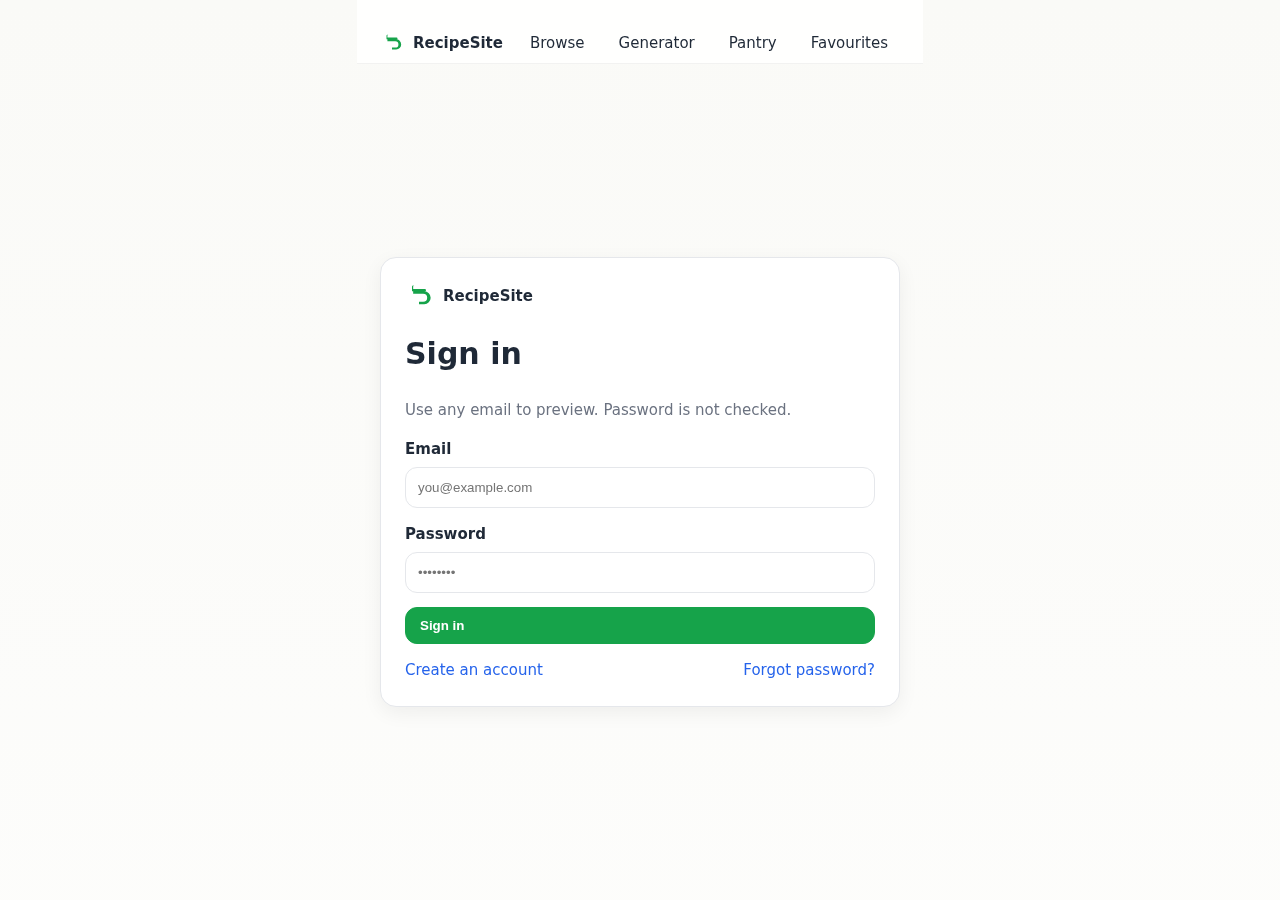
<file: docs/index.html>
<!DOCTYPE html>
<html lang="en">
<head>
  <meta charset="utf-8" />
  <meta name="viewport" content="width=device-width, initial-scale=1" />
  <title>RecipeSite — Sign in</title>

  <!-- Your site styles -->
  <link rel="stylesheet" href="css/base.css" />
  <link rel="stylesheet" href="css/login.css" />

  <!-- Small, header-only polish (scoped) + centering shell -->
  <style>
    :root { --head-h: 64px; }

    .site-head {
      position: sticky; top: 0; z-index: 50;
      height: var(--head-h);
      display: grid; align-items: center;
      backdrop-filter: saturate(120%) blur(6px);
      background: color-mix(in oklab, var(--card, #fff), transparent 15%);
      border-bottom: 1px solid rgba(0,0,0,.05);
    }
    .site-head .wrap {
      display:flex; gap:16px; align-items:center; justify-content:space-between; flex-wrap:wrap;
    }
    .brand {
      display:flex; align-items:center; gap:10px; font-weight:700;
      text-decoration:none; color:inherit;
    }
    .brand svg { width:22px; height:22px; color:var(--accent, #16a34a) }
    .nav { display:flex; gap:12px; align-items:center; flex-wrap:wrap; }
    .nav a {
      padding:6px 10px; border-radius:999px; text-decoration:none; color:inherit;
      border:1px solid transparent;
    }
    .nav a[aria-current="page"] {
      background: color-mix(in oklab, var(--accent, #16a34a), white 85%);
      border-color: color-mix(in oklab, var(--accent, #16a34a), white 60%);
    }

    /* Center the login card accounting for header height */
    .auth-shell {
      min-height: calc(100svh - var(--head-h));
      display: grid; place-items: center;
      padding: 24px;
    }
    /* Optional: tighten the card a touch on very large screens */
    @media (min-width: 1100px){
      .auth-card { width: 520px; }
    }
  </style>

  <!-- ENV (only needed if you later switch to Supabase Auth here) -->
  <script>
    window.ENV_SUPABASE_URL = 'https://bhqeasmtrdfqncliipki.supabase.co/';
    window.ENV_SUPABASE_KEY = 'eyJhbGciOiJIUzI1NiIsInR5cCI6IkpXVCJ9.eyJpc3MiOiJzdXBhYmFzZSIsInJlZiI6ImJocWVhc210cmRmcW5jbGlpcGtpIiwicm9sZSI6ImFub24iLCJpYXQiOjE3NjIwNzQ4NzgsImV4cCI6MjA3NzY1MDg3OH0.249y8yGBYKgcvnoKkdTft94Mu74kbO_Ioso2HFrTFpg';
  </script>

  <!-- Shared app helpers -->
  <script defer src="js/common.js"></script>
</head>
<body class="auth-body">
  <!-- ===== Sticky Header ===== -->
  <header class="site-head" role="banner">
    <div class="container wrap">
      <a href="recipes.html#browse" class="brand" aria-label="RecipeSite Home">
        <svg viewBox="0 0 24 24" fill="currentColor" aria-hidden="true">
          <path d="M8 3a1 1 0 0 0-1 1v2h10a1 1 0 1 1 0 2H7v2h8.5a3.5 3.5 0 1 1 0 7H12v2h4.5a5.5 5.5 0 0 0 0-11H6V4a1 1 0 0 1 1-1h1z"/>
        </svg>
        <span>RecipeSite</span>
      </a>
      <nav class="nav" aria-label="Primary">
        <a href="recipes.html#browse">Browse</a>
        <a href="recipes.html#generator">Generator</a>
        <a href="recipes.html#pantry">Pantry</a>
        <a href="recipes.html#favourites">Favourites</a>
      </nav>
    </div>
  </header>

  <!-- ===== Centered Login ===== -->
  <main class="auth-shell">
    <div class="auth-card" role="form" aria-labelledby="loginTitle">
      <div class="auth-brand">
        <svg width="28" height="28" viewBox="0 0 24 24" aria-hidden="true"><path fill="currentColor" d="M8 3a1 1 0 0 0-1 1v2h10a1 1 0 1 1 0 2H7v2h8.5a3.5 3.5 0 1 1 0 7H12v2h4.5a5.5 5.5 0 0 0 0-11H6V4a1 1 0 0 1 1-1h1z"/></svg>
        <span>RecipeSite</span>
      </div>

      <h1 id="loginTitle">Sign in</h1>
      <p class="muted">Use any email to preview. Password is not checked.</p>

      <form id="loginForm" class="auth-form" novalidate>
        <label class="field">
          <span>Email</span>
          <input id="email" type="email" autocomplete="username" required placeholder="you@example.com" />
        </label>
        <label class="field">
          <span>Password</span>
          <input id="password" type="password" autocomplete="current-password" required placeholder="••••••••" />
        </label>
        <button class="btn full" type="submit">Sign in</button>
      </form>

      <div class="auth-footer row" style="justify-content:space-between;">
        <a class="link" href="register.html">Create an account</a>
        <a class="link" href="#" id="forgotLink">Forgot password?</a>
      </div>
    </div>
  </main>

  <script>
    // Highlight current tab if you ever use this header on other pages
    Array.from(document.querySelectorAll('.nav a')).forEach(a => {
      const isHere = a.getAttribute('href') === location.pathname + location.hash;
      a.setAttribute('aria-current', isHere ? 'page' : 'false');
    });

    // Mock login: save user and redirect back
    document.getElementById('loginForm').addEventListener('submit', (e) => {
      e.preventDefault();
      const email = document.getElementById('email').value.trim();
      if (!email) { alert('Please enter your email'); return; }
      // Store a lightweight profile for header UI, etc.
      const name = email.split('@')[0];
      RecipeSite.setUser({ name, email });
      const next = new URLSearchParams(location.search).get('next') || 'recipes.html#browse';
      location.href = next;
    });

    // Placeholder forgot-password (wire to Supabase later if you like)
    document.getElementById('forgotLink').addEventListener('click', (e) => {
      e.preventDefault();
      alert('Password reset coming soon. For now, this is a visual placeholder.');
    });

    // Wait for the document (and common.js) to be ready
  document.addEventListener('DOMContentLoaded', () => {

    // Highlight current tab (if you ever use this header on other pages)
    Array.from(document.querySelectorAll('.nav a')).forEach(a => {
      const isHere = a.getAttribute('href') === location.pathname + location.hash;
      a.setAttribute('aria-current', isHere ? 'page' : 'false');
    });

    // Mock login: save user and redirect back
    document.getElementById('loginForm').addEventListener('submit', (e) => {
      e.preventDefault();
      const email = document.getElementById('email').value.trim();
      if (!email) { alert('Please enter your email'); return; }
      
      // This will now work, as RecipeSite is guaranteed to be loaded
      const name = email.split('@')[0];
      RecipeSite.setUser({ name, email }); 
      
      const next = new URLSearchParams(location.search).get('next') || 'recipes.html#browse';
      location.href = next;
    });

    // Placeholder forgot-password
    document.getElementById('forgotLink').addEventListener('click', (e) => {
      e.preventDefault();
      alert('Password reset coming soon. For now, this is a visual placeholder.');
    });
    
  });

    
  </script>
</body>
</html>
</file>
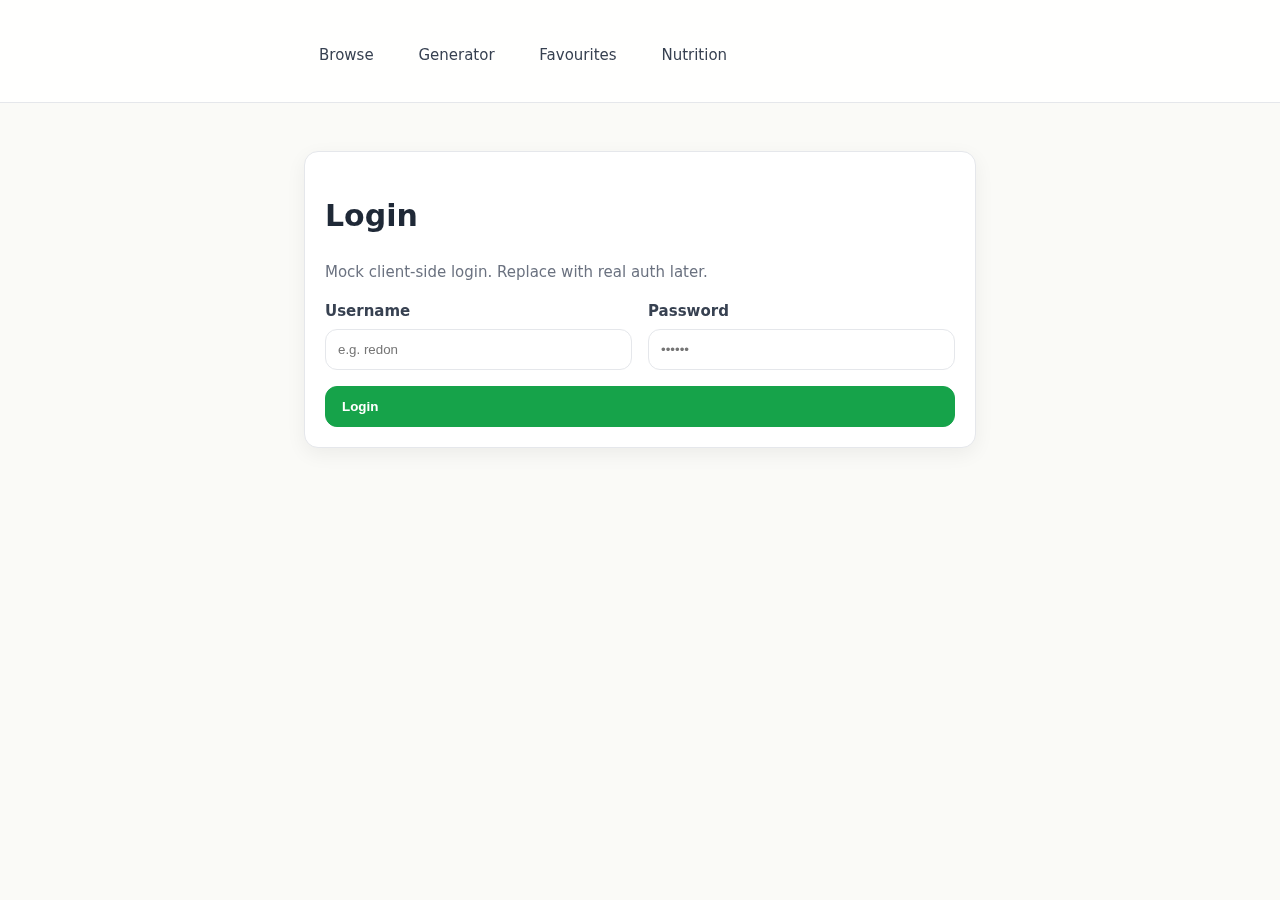
<file: Website/index.html>
<!DOCTYPE html>
<html lang="en">
<head>
  <meta charset="utf-8" />
  <meta name="viewport" content="width=device-width, initial-scale=1" />
  <title>RecipeSite — Login</title>
  <link rel="stylesheet" href="css/login.css" />
  <script defer src="js/common.js"></script>
</head>
<body>
  <header>
    <div class="container">
      <nav>
        <a href="recipes.html#browse">Browse</a>
        <a href="recipes.html#generator">Generator</a>
        <a href="recipes.html#favourites">Favourites</a>
        <a href="recipes.html#nutrition">Nutrition</a>
      </nav>
    </div>
  </header>

  <main class="container">
    <div class="card">
      <h1>Login</h1>
      <p class="muted">Mock client-side login. Replace with real auth later.</p>
      <form id="loginForm" class="grid two">
        <label class="field">
          <span>Username</span>
          <input id="username" required placeholder="e.g. redon" />
        </label>
        <label class="field">
          <span>Password</span>
          <input id="password" type="password" required placeholder="••••••" />
        </label>
        <button class="btn" style="grid-column:1/-1">Login</button>
      </form>
    </div>
  </main>

  <script>
    document.getElementById('loginForm').addEventListener('submit', (e) => {
      e.preventDefault();
      const name = document.getElementById('username').value.trim();
      if (!name) { alert('Username required'); return; }
      RecipeSite.setUser({ name });
      const params = new URLSearchParams(location.search);
      const next = params.get('next');
      location.href = next || 'recipes.html#favourites';
    });
  </script>
</body>
</html>
</file>
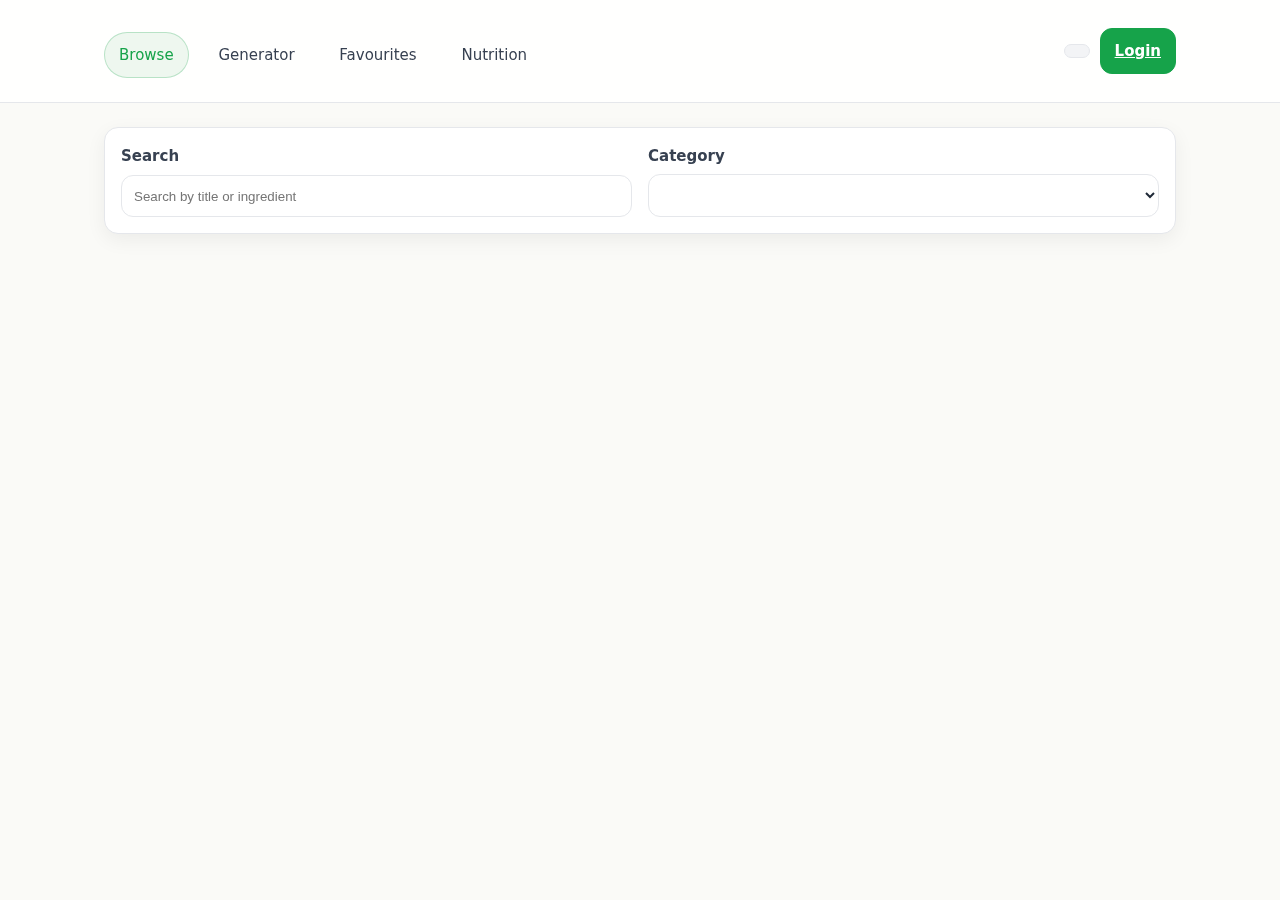
<file: Website/recipes.html>
<!DOCTYPE html>
<html lang="en">
<head>
  <meta charset="utf-8" />
  <meta name="viewport" content="width=device-width, initial-scale=1" />
  <title>RecipeSite — Recipes</title>
  <link rel="stylesheet" href="css/recipes.css" />
  <script defer src="js/common.js"></script>
</head>
<body>
  <header>
    <div class="container">
      <div class="nav">
        <nav>
          <a href="#browse" id="tab-browse">Browse</a>
          <a href="#generator" id="tab-generator">Generator</a>
          <a href="#favourites" id="tab-favourites">Favourites</a>
          <a href="#nutrition" id="tab-nutrition">Nutrition</a>
        </nav>
        <div class="auth">
          <span class="pill" id="userBadge" hidden></span>
          <a class="btn" id="loginLink" href="login.html?next=recipes.html#browse">Login</a>
        </div>
      </div>
    </div>
  </header>

  <main class="container" id="app">
    <!-- BROWSE -->
    <section class="route" data-route="browse">
      <div class="card grid two">
        <label class="field"><span>Search</span>
          <input id="q" placeholder="Search by title or ingredient" />
        </label>
        <label class="field"><span>Category</span>
          <select id="cat"></select>
        </label>
      </div>
      <div class="grid three" id="browseGrid"></div>
    </section>

    <!-- GENERATOR -->
    <section class="route" data-route="generator" hidden>
      <div class="card">
        <h1>Recipe Generator</h1>
        <div class="grid two">
          <label class="field"><span>Category</span>
            <select id="genCategory"></select>
          </label>
          <label class="field"><span>Key ingredient (optional)</span>
            <input id="genIngredient" placeholder="e.g. chicken, tofu, tomato" />
          </label>
        </div>
        <div class="row">
          <button class="btn" id="generateBtn">Generate</button>
          <button class="btn outline" id="surpriseBtn">Surprise Me</button>
        </div>
      </div>
      <div class="card" id="generated"></div>
    </section>

    <!-- FAVOURITES -->
    <section class="route" data-route="favourites" hidden>
      <div class="card">
        <h1>Your Favourites</h1>
        <p class="muted">Saved per user.</p>
        <div class="row">
          <button class="btn" id="logoutBtn">Logout</button>
        </div>
      </div>
      <div class="grid three" id="favGrid"></div>
    </section>

    <!-- NUTRITION -->
    <section class="route" data-route="nutrition" hidden>
      <div class="card">
        <h1>Recipe Nutrition</h1>
        <label class="field"><span>Recipe</span>
          <select id="nutriSelect"></select>
        </label>
        <label class="field"><span>Servings</span>
          <input id="servings" type="number" min="1" value="1" />
        </label>
      </div>
      <div class="card" id="nutritionPanel"></div>
    </section>
  </main>

  <script>
    // ---- Tabs / routing
    const routes = Array.from(document.querySelectorAll('.route'));
    function showRoute() {
      const hash = (location.hash || '#browse').replace('#','');
      routes.forEach(s => s.hidden = s.dataset.route !== hash);
      document.querySelectorAll('nav a').forEach(a => {
        a.classList.toggle('active', a.getAttribute('href') === '#'+hash);
      });
      if (hash === 'browse') renderBrowse();
      if (hash === 'generator') initGenerator();
      if (hash === 'favourites') renderFavourites();
      if (hash === 'nutrition') initNutrition();
    }
    window.addEventListener('hashchange', showRoute);

    // ---- Auth badge & login link
    function updateUserUI(){
      const badge = document.getElementById('userBadge');
      const link = document.getElementById('loginLink');
      const u = RecipeSite.getUser();
      if (u) {
        badge.hidden = false; badge.textContent = `👤 ${u.name}`;
        link.textContent = 'Logout'; link.href = '#';
        link.onclick = (e)=>{ e.preventDefault(); RecipeSite.logout(); updateUserUI(); renderFavourites(); };
      } else {
        badge.hidden = true;
        link.textContent = 'Login';
        link.href = 'login.html?next=recipes.html' + (location.hash || '#browse');
        link.onclick = null;
      }
    }

    // ---- Browse
    const q = document.getElementById('q');
    const cat = document.getElementById('cat');
    const browseGrid = document.getElementById('browseGrid');
    function initBrowse(){
      if (!cat.options.length) {
        RecipeSite.listCategories().forEach(c=>{ const o=document.createElement('option'); o.value=c; o.textContent=c; cat.appendChild(o); });
        cat.value='All';
        q.addEventListener('input', renderBrowse);
        cat.addEventListener('change', renderBrowse);
      }
    }
    function renderBrowse(){
      initBrowse();
      const query = (q.value||'').toLowerCase().trim();
      const category = cat.value;
      const res = RecipeSite.listRecipes().filter(r=>{
        const mq = !query || r.title.toLowerCase().includes(query) || r.ingredients.some(i=>i.toLowerCase().includes(query));
        const mc = category==='All' || r.category===category;
        return mq && mc;
      });
      browseGrid.innerHTML = '';
      res.forEach(r => browseGrid.appendChild(cardNode(r)));
      syncFavButtons(browseGrid);
    }

    // ---- Generator
    let genInit = false;
    function initGenerator(){
      if (genInit) return;
      const catSel = document.getElementById('genCategory');
      RecipeSite.listCategories().forEach(c=>{ const o=document.createElement('option'); o.value=c; o.textContent=c; catSel.appendChild(o); });
      catSel.value = 'All';
      const genInput = document.getElementById('genIngredient');
      const out = document.getElementById('generated');
      function pool(){
        const cat = catSel.value; const key = (genInput.value||'').toLowerCase().trim();
        return RecipeSite.listRecipes().filter(r =>
          (cat==='All'||r.category===cat) &&
          (!key || r.ingredients.some(i=>i.toLowerCase().includes(key)) || r.title.toLowerCase().includes(key))
        );
      }
      function render(r){
        if(!r){ out.innerHTML = '<p class="muted">No match. Try another filter.</p>'; return; }
        out.innerHTML = ''; out.appendChild(cardNode(r)); syncFavButtons(out);
      }
      document.getElementById('generateBtn').onclick = ()=>{ const p=pool(); if(!p.length) return render(null); render(p[Math.floor(Math.random()*p.length)]); };
      document.getElementById('surpriseBtn').onclick = ()=>{ const all=RecipeSite.listRecipes(); render(all[Math.floor(Math.random()*all.length)]); };
      genInit = true;
    }

    // ---- Favourites
    const favGrid = document.getElementById('favGrid');
    function renderFavourites(){
      const u = RecipeSite.getUser();
      if (!u) { favGrid.innerHTML = '<p class="muted">Please log in first.</p>'; return; }
      const set = RecipeSite.getFavSet();
      const items = RecipeSite.listRecipes().filter(r => set.has(r.id));
      favGrid.innerHTML = '';
      if (!items.length){ favGrid.innerHTML = '<p class="muted">No favourites yet.</p>'; }
      items.forEach(r => favGrid.appendChild(cardNode(r)));
      syncFavButtons(favGrid);
      document.getElementById('logoutBtn').onclick = ()=>{ RecipeSite.logout(); updateUserUI(); renderFavourites(); };
    }

    // ---- Nutrition
    const nutriSelect = document.getElementById('nutriSelect');
    const nutritionPanel = document.getElementById('nutritionPanel');
    const servingsInput = document.getElementById('servings');
    let nutriInit = false;
    function initNutrition(){
      if (!nutriInit) {
        RecipeSite.listRecipes().forEach(r => {
          const o=document.createElement('option'); o.value=r.id; o.textContent=r.title; nutriSelect.appendChild(o);
        });
        nutriSelect.addEventListener('change', updateNutrition);
        servingsInput.addEventListener('input', updateNutrition);
        nutriInit = true;
      }
      updateNutrition();
    }
    function updateNutrition(){
      const r = RecipeSite.getRecipeById(nutriSelect.value) || RecipeSite.listRecipes()[0];
      const s = Math.max(1, parseInt(servingsInput.value||'1', 10));
      const n = r.nutrition; const tot = { calories:n.calories*s, protein:n.protein*s, carbs:n.carbs*s, fat:n.fat*s };
      nutritionPanel.innerHTML = `
        <h2>${r.title}</h2>
        <p class="muted">Per serving and totals for <strong>${s}</strong> ${s===1?'serving':'servings'}.</p>
        <div class="grid two" style="margin-top:10px">
          <div class="card"><strong>Per Serving</strong><ul><li>Calories: ${n.calories}</li><li>Protein: ${n.protein} g</li><li>Carbs: ${n.carbs} g</li><li>Fat: ${n.fat} g</li></ul></div>
          <div class="card"><strong>Total</strong><ul><li>Calories: ${tot.calories}</li><li>Protein: ${tot.protein} g</li><li>Carbs: ${tot.carbs} g</li><li>Fat: ${tot.fat} g</li></ul></div>
        </div>`;
    }

    // ---- Card factory + fav sync
    function cardNode(r){
      const wrap = document.createElement('article'); wrap.className = 'card';
      wrap.innerHTML = `
        <div class="thumb" style="background-image:url('${r.image}')"></div>
        <div class="row">
          <h2>${r.title}</h2>
          <button class="btn small" data-fav="${r.id}">☆ Save</button>
        </div>
        <div class="pill cat">${r.category}</div>
        <p class="muted">Ingredients: ${r.ingredients.slice(0,4).join(', ')}...</p>
        <div class="row">
          <a class="btn small outline" href="#nutrition" data-nutri="${r.id}">Nutrition</a>
        </div>`;
      wrap.querySelector('[data-fav]').onclick = ()=>{ RecipeSite.toggleFav(r.id); syncFavButtons(wrap); };
      wrap.querySelector('[data-nutri]').onclick = (e)=>{ e.preventDefault(); location.hash='nutrition';
        setTimeout(()=>{ const pick=document.getElementById('nutriSelect'); if(pick){ pick.value=r.id; updateNutrition(); }}, 0);
      };
      return wrap;
    }
    function syncFavButtons(scope=document){
      const set = RecipeSite.getFavSet();
      scope.querySelectorAll('[data-fav]').forEach(btn=>{
        const on = set.has(btn.getAttribute('data-fav'));
        btn.textContent = on ? '★ Saved' : '☆ Save';
        btn.classList.toggle('saved', on);
      });
    }

    // Boot
    if (!location.hash) location.hash = '#browse';
    updateUserUI();
    showRoute();
  </script>

  <noscript>Enable JavaScript to view the app.</noscript>
</body>
</html>
</file>
<file: docs/css/base.css>
:root{
  --bg:#fafaf7; --surface:#ffffff; --text:#1f2937; --muted:#6b7280;
  --border:#e5e7eb; --accent:#16a34a; --accent-hover:#15803d;
  --pill:#eef7ef; --radius:14px; --shadow:0 6px 20px rgba(0,0,0,.06);
}
:root[data-theme="dark"]{
  --bg:#0f1216; --surface:#151a20; --text:#e5e7eb; --muted:#9aa4b2;
  --border:#283140; --pill:#1b2a1f; --accent:#22c55e; --accent-hover:#16a34a;
}
*{box-sizing:border-box}
body{margin:0;font:15px/1.6 system-ui, Segoe UI, Roboto, Arial, sans-serif;color:var(--text);background:var(--bg)}
.container{max-width:1120px;margin:0 auto;padding:24px}
.card{background:var(--surface);border:1px solid var(--border);border-radius:var(--radius);box-shadow:var(--shadow);padding:16px}
.grid{display:grid;gap:16px}
.row{display:flex;align-items:center;gap:10px;flex-wrap:wrap}
.muted{color:var(--muted)}
.pill{display:inline-flex;align-items:center;gap:8px;padding:6px 12px;border-radius:999px;background:#f3f4f6;color:#374151;border:1px solid var(--border)}
:root[data-theme="dark"] .pill{background:#1f2937;color:#d1d5db;border-color:#334155}
.pill.cat{background:#eef2ff;color:#4338ca;border-color:#e0e7ff}
:root[data-theme="dark"] .pill.cat{background:#1f2442;color:#c7d2fe;border-color:#1f2442}

.btn{display:inline-flex;align-items:center;gap:8px;padding:10px 14px;border-radius:12px;background:var(--accent);color:#fff;border:1px solid var(--accent);cursor:pointer;font-weight:600;transition:.15s}
.btn:hover{background:var(--accent-hover);border-color:var(--accent-hover)}
.btn.small{padding:7px 12px;border-radius:10px;font-size:.92rem}
.btn.outline{background:#0000;color:var(--accent);border-color:rgba(22,163,74,.4)}
.btn.outline:hover{background:var(--pill)}
.btn.full{width:100%}

.field{display:grid;gap:6px}
.field span{font-weight:600}
input,select{background:#fff;border:1px solid var(--border);border-radius:12px;color:var(--text);padding:12px;outline:none;transition:.15s}
:root[data-theme="dark"] input,:root[data-theme="dark"] select{background:#0f1216;border-color:#283140}
input:focus,select:focus{border-color:#cbd5e1; box-shadow:0 0 0 3px rgba(22,163,74,.08)}
:root[data-theme="dark"] input:focus,:root[data-theme="dark"] select:focus{box-shadow:0 0 0 3px rgba(34,197,94,.18)}

.site-header{position:sticky;top:0;z-index:20;background:color-mix(in srgb, var(--surface) 92%, transparent);backdrop-filter:saturate(150%) blur(6px);border-bottom:1px solid var(--border)}
.header-row{display:flex;align-items:center;justify-content:space-between;gap:14px}
.brand{display:flex;align-items:center;gap:10px;color:inherit;text-decoration:none;font-weight:800}
.brand svg{color:var(--accent)}
.main-nav{display:flex;align-items:center;gap:10px;flex-wrap:wrap}
.main-nav>a,.menu-btn{display:inline-flex;align-items:center;padding:10px 12px;border-radius:999px;border:1px solid transparent;background:transparent;color:inherit;text-decoration:none;transition:.15s}
.main-nav>a:hover,.menu-btn:hover{background:color-mix(in srgb, var(--surface) 70%, var(--bg) 30%);border-color:var(--border)}
.main-nav>a.active{background:var(--pill);color:var(--accent);border-color:rgba(22,163,74,.25)}
.header-actions{display:flex;align-items:center;gap:10px}
.menu{position:relative}
.menu .dropdown{position:absolute;top:110%;left:0;display:none;min-width:200px;background:var(--surface);border:1px solid var(--border);border-radius:12px;box-shadow:var(--shadow);padding:6px}
.menu .dropdown a{display:block;padding:10px 12px;border-radius:8px;color:inherit;text-decoration:none}
.menu .dropdown a:hover{background:color-mix(in srgb, var(--surface) 70%, var(--bg) 30%)}
.menu[aria-expanded="true"] .dropdown{display:block}
.dd-sep{border:none;border-top:1px solid var(--border);margin:6px 0}
.search{display:flex;align-items:center;gap:6px;background:var(--surface);border:1px solid var(--border);border-radius:999px;padding:6px 8px}
.search input{border:none;outline:none;padding:4px 6px;min-width:200px;background:transparent}
.search button{border:none;background:var(--accent);color:#fff;border-radius:999px;padding:6px 10px;cursor:pointer}
.menu-toggle{display:none;border:1px solid var(--border);background:var(--surface);border-radius:10px;padding:8px 10px;cursor:pointer}
@media (max-width:900px){
  .main-nav{display:none;position:absolute;left:0;right:0;top:64px;background:var(--surface);border-bottom:1px solid var(--border);padding:10px}
  .main-nav.open{display:grid;grid-template-columns:1fr 1fr;gap:8px}
  .menu-toggle{display:inline-block}
}
</file>
<file: docs/css/login.css>
.auth-body{min-height:100vh;display:grid;place-items:center;background:linear-gradient(180deg,var(--bg), color-mix(in srgb, var(--bg) 50%, var(--surface) 50%))}
.auth-wrap{width:min(460px,92vw)}
.auth-card{background:var(--surface);border:1px solid var(--border);border-radius:16px;box-shadow:var(--shadow);padding:24px}
.auth-brand{display:flex;align-items:center;gap:10px;font-weight:800;margin-bottom:6px}
.auth-brand svg{color:var(--accent)}
.auth-form{display:grid;gap:14px;margin-top:14px}
.checkbox{display:flex;align-items:center;gap:8px}
.link{color:#2563eb;text-decoration:none}
.link:hover{text-decoration:underline}
.small{font-size:.92rem}
.auth-row{display:flex;align-items:center;justify-content:space-between}
.auth-footer{margin-top:14px;text-align:center}
</file>
<file: Website/css/login.css>
/* Professional light theme for RecipeSite (Login) */
:root{
  --bg:#fafaf7; --surface:#ffffff; --text:#1f2937; --muted:#6b7280;
  --border:#e5e7eb; --accent:#16a34a; --accent-hover:#15803d;
  --radius:14px; --shadow:0 6px 20px rgba(0,0,0,.06);
}
*{box-sizing:border-box}
body{
  margin:0;
  font:15px/1.6 system-ui, Segoe UI, Roboto, Arial, sans-serif;
  color:var(--text); background:var(--bg);
}
.container{max-width:720px;margin:0 auto;padding:24px}
header{
  position:sticky; top:0; background:rgba(255,255,255,.9);
  backdrop-filter:saturate(150%) blur(6px);
  border-bottom:1px solid var(--border);
}
nav a{
  display:inline-block; margin:8px 10px 0 0; padding:10px 14px;
  border-radius:999px; text-decoration:none; color:#374151;
  transition:.15s; border:1px solid transparent;
}
nav a:hover{background:#f3f4f6;border-color:#e5e7eb}

.card{
  margin-top:24px;
  background:var(--surface); border:1px solid var(--border);
  border-radius:var(--radius); box-shadow:var(--shadow); padding:20px;
}
.grid{display:grid;gap:16px}
.two{grid-template-columns:repeat(2,minmax(0,1fr))}
@media (max-width: 700px){ .two{grid-template-columns:1fr} }

.field{display:grid;gap:6px}
.field span{font-weight:600;color:#374151}
input{
  background:#fff;border:1px solid var(--border);border-radius:12px;
  color:var(--text); padding:12px; outline:none; transition:.15s;
}
input:focus{border-color:#cbd5e1; box-shadow:0 0 0 3px rgba(22,163,74,.08)}

.btn{
  display:inline-flex;align-items:center;gap:8px;
  padding:12px 16px;border-radius:12px;
  background:var(--accent); color:#fff; border:1px solid var(--accent);
  cursor:pointer; font-weight:700; transition:.15s;
}
.btn:hover{background:var(--accent-hover); border-color:var(--accent-hover)}

.muted{color:var(--muted)}
</file>
<file: Website/css/recipes.css>
/* Professional light theme for RecipeSite (App pages) */
:root{
  --bg:#fafaf7;           /* warm off-white */
  --surface:#ffffff;      /* card/nav surface */
  --text:#1f2937;         /* slate-800 */
  --muted:#6b7280;        /* gray-500 */
  --border:#e5e7eb;       /* gray-200 */
  --accent:#16a34a;       /* green-600 */
  --accent-hover:#15803d; /* green-700 */
  --pill:#eef7ef;         /* pale green */
  --radius:14px;
  --shadow:0 6px 20px rgba(0,0,0,.06);
}

*{box-sizing:border-box}
html,body{height:100%}
body{
  margin:0;
  font:15px/1.6 system-ui, Segoe UI, Roboto, Arial, sans-serif;
  color:var(--text);
  background:var(--bg);
}

/* Layout */
.container{max-width:1120px;margin:0 auto;padding:24px}

/* Header / Nav */
header{
  position:sticky; top:0; z-index:10;
  background:rgba(255,255,255,.9);
  backdrop-filter:saturate(150%) blur(6px);
  border-bottom:1px solid var(--border);
}
.nav{display:flex;justify-content:space-between;align-items:center}
nav a{
  display:inline-block;
  margin:8px 10px 0 0;
  padding:10px 14px;
  border-radius:999px;
  color:#374151;
  text-decoration:none;
  border:1px solid transparent;
  transition:.15s ease;
}
nav a:hover{background:#f3f4f6;border-color:#e5e7eb}
nav a.active{
  background:var(--pill);
  color:var(--accent);
  border-color:rgba(22,163,74,.25);
}
.auth{display:flex;align-items:center;gap:10px}
.pill{
  display:inline-flex;align-items:center;gap:8px;
  padding:6px 12px;border-radius:999px;
  background:#f3f4f6;color:#374151;font-size:.9rem;border:1px solid var(--border);
}
.pill.cat{background:#eef2ff; color:#4338ca; border-color:#e0e7ff}

/* Cards & grids */
.card{
  background:var(--surface);
  border:1px solid var(--border);
  border-radius:var(--radius);
  box-shadow:var(--shadow);
  padding:16px;
}
.grid{display:grid;gap:16px}
.two{grid-template-columns:repeat(2,minmax(0,1fr))}
.three{grid-template-columns:repeat(3,minmax(0,1fr))}
@media (max-width: 900px){ .two,.three{grid-template-columns:1fr} }

/* Forms & buttons */
.field{display:grid;gap:6px}
label span{font-weight:600;color:#374151}
input,select{
  background:#fff;border:1px solid var(--border);border-radius:12px;
  color:var(--text);padding:12px;outline:none;transition:.15s;
}
input:focus,select:focus{border-color:#cbd5e1; box-shadow:0 0 0 3px rgba(22,163,74,.08)}

.btn{
  display:inline-flex;align-items:center;gap:8px;
  padding:10px 14px;border-radius:12px;
  background:var(--accent); color:#fff;
  border:1px solid var(--accent); cursor:pointer; font-weight:600;
  transition:.15s ease;
}
.btn:hover{background:var(--accent-hover); border-color:var(--accent-hover)}
.btn.small{padding:7px 12px;border-radius:10px;font-size:.92rem}
.btn.outline{
  background:#fff; color:var(--accent); border-color:rgba(22,163,74,.4);
}
.btn.outline:hover{background:var(--pill)}

/* Utility */
.row{display:flex;flex-wrap:wrap;align-items:center;gap:10px}
.muted{color:var(--muted)}

/* Recipe cards */
.thumb{
  height:180px;border-radius:12px;
  background:#f3f4f6 center/cover no-repeat;
  border:1px solid var(--border);
}

/* Favourites state */
[data-fav].saved{background:var(--pill); color:var(--accent); border-color:rgba(22,163,74,.35)}
</file>
